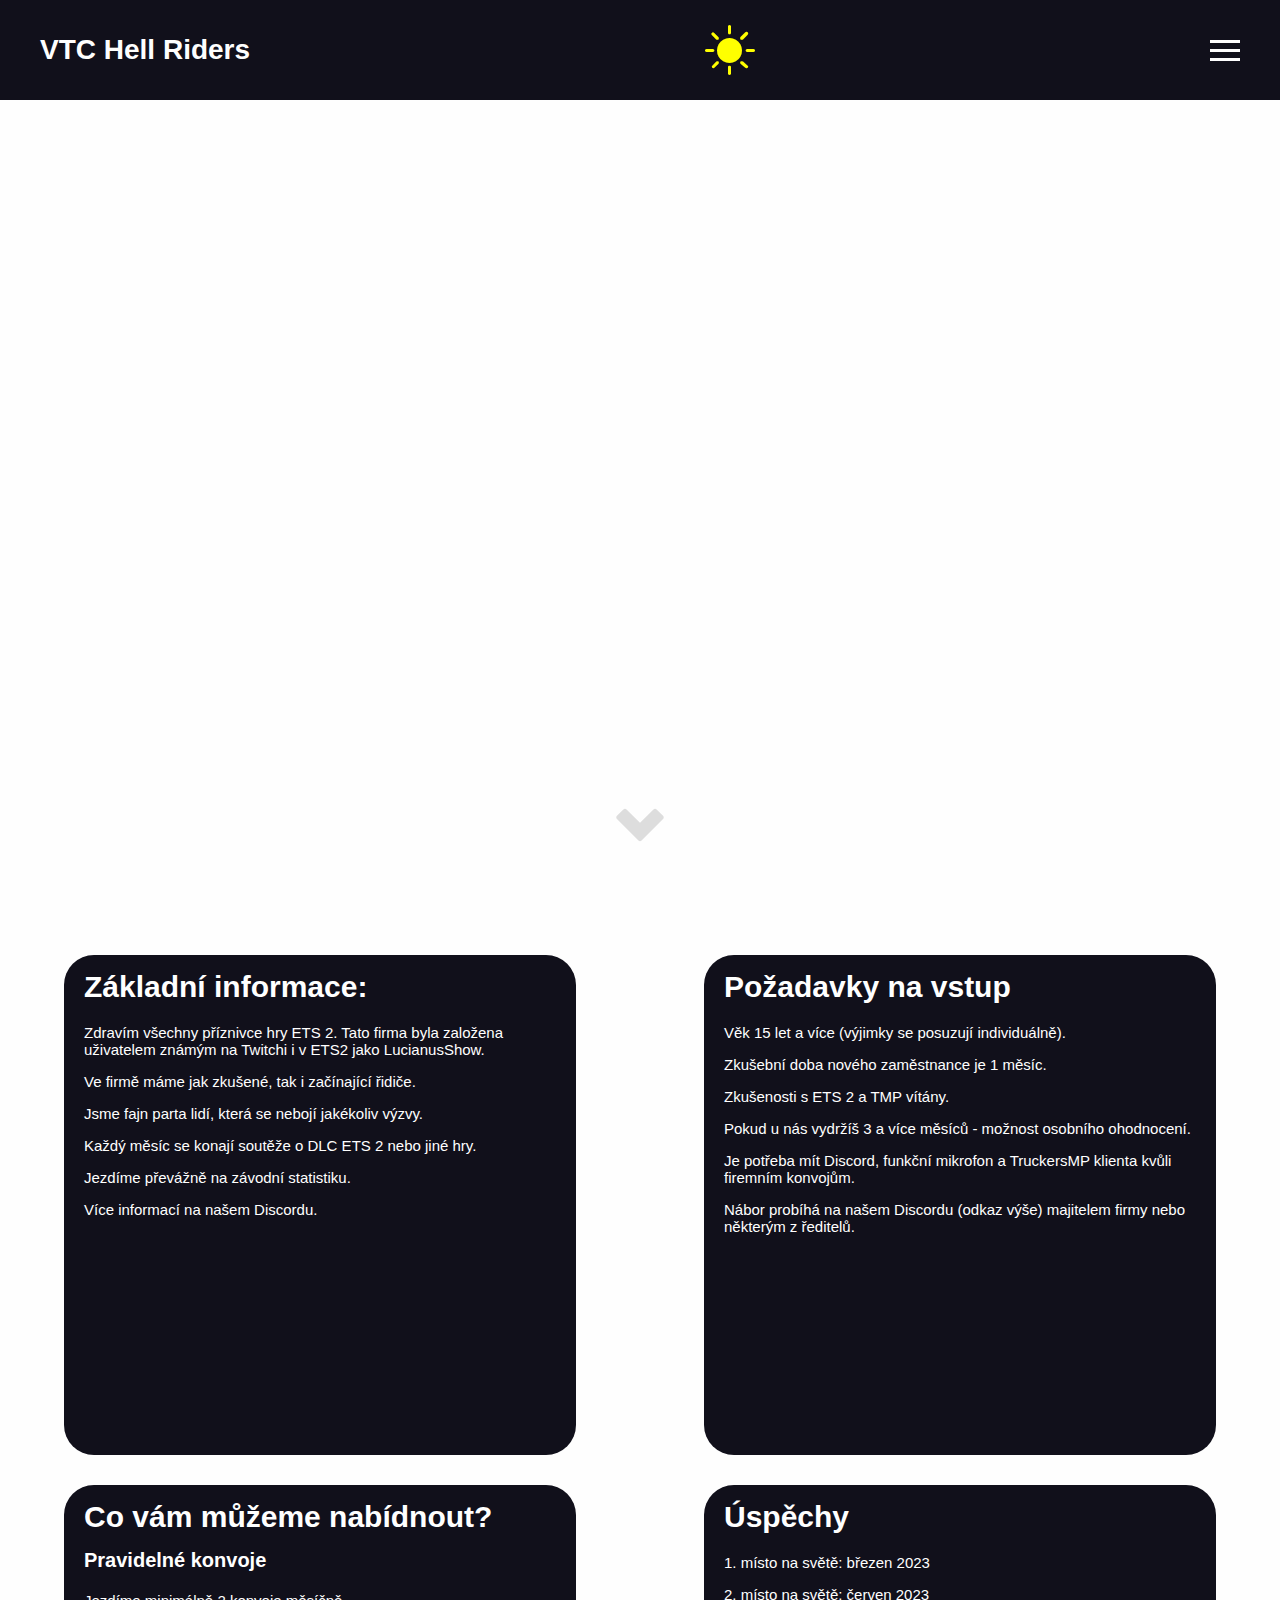
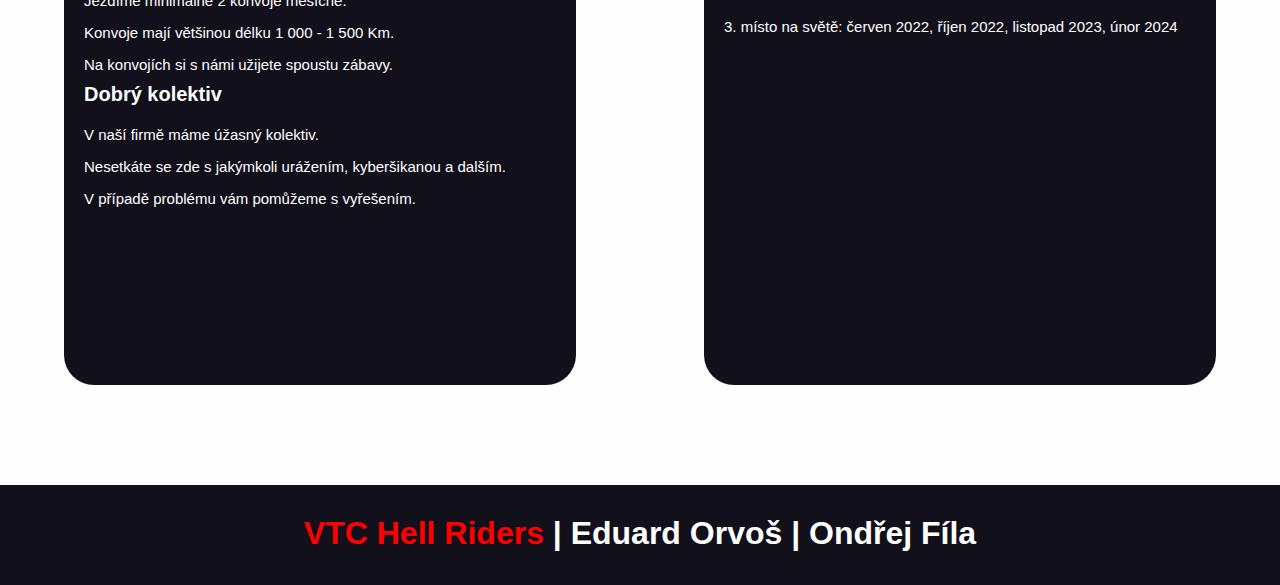
<file: index.html>
<!DOCTYPE html>
<html lang="cz">
<head>
    <meta charset="UTF-8">
    <meta http-equiv="X-UA-Compatible" content="IE=edge">
    <meta name="viewport" content="width=device-width, initial-scale=1.0">
    <link rel="stylesheet" href="./web/css/index.css">
    <link rel="stylesheet" href="./web/css/menu.css">
    <link rel="stylesheet" href="./web/css/animation.css">
    <link rel="stylesheet" href="https://cdn.jsdelivr.net/npm/bootstrap-icons@1.3.0/font/bootstrap-icons.css" />
    <link rel="shortcut icon" href="./web/logos/logovtc.gif" type="image/x-icon">
    <title>VTC Hell Riders</title>
</head>
<body>
    <header>
        <div class="logo"><a href="index.html">VTC Hell Riders</a></div>
        <i class="bi-brightness-high-fill" id="toggleDark"></i>
            <div class="hamburger">
                <div class="line"></div>
                <div class="line"></div>
                <div class="line"></div>
            </div>
            <nav class="nav-bar">
                <ul>
                    <li><a class="active" href="index.html">Úvod</a></li>
                    <li><a href="pravidla.html">Pravidla</a></li>
                    <li><a href="konvoje.html">Konvoje</a></li>
                    <li><a href="galerie.html">Galerie</a></li>
                    <div class="tym">
                        <li><a href="kontakty.html">Kontakty</a></li>
                        <li class="odkaz"><a href="https://discord.gg/nJ6tbtjbPx"><img src="./web/logos/discord.svg"></a></li>
                    </div>
                    <li><a href="https://www.instagram.com/vtc_hell_riders/"><img src="./web/logos/instagram.svg"></a></li>
                    <li><a href="https://trucksbook.eu/company/133784"><img class="tb" src="./web/logos/trucksbook.png"></img></a></li>
                    <li><a href="https://www.twitch.tv/lucianusshow"><img src="./web/logos/twitch.svg"></a></li>
                    <li><a href="https://www.youtube.com/@lucianusshow2942"><img src="./web/logos/youtube.svg"></a></li>
                    <li><a href="https://truckersmp.com/vtc/56889"><img class="tmp" src="./web/logos/tmp.png"></a></li>
                </ul>
            </nav>
    </header>


    <div class="arrow bounce"></div>
        <div class="konvoje" >
            <div class="animace" style="display: none;">
                    <img src="./web/animationFrames/animation1.png">
                    <img src="./web/animationFrames/animation2.jpg">
                    <img src="./web/animationFrames/animation3.jpg">
                    <img src="./web/animationFrames/animation4.png">
                    <img src="./web/animationFrames/animation5.jpg">
            </div>
        </div>

    <div id="flexWrap">
        <div id="firstWrap">
            <div id="informations">
                <h1 class="title">Základní informace: </h1>
                <p>Zdravím všechny příznivce hry ETS 2. Tato firma byla založena uživatelem známým na Twitchi i v ETS2 jako LucianusShow.</p>
                <p>Ve firmě máme jak zkušené, tak i začínající řidiče.</p>
                <p>Jsme fajn parta lidí, která se nebojí jakékoliv výzvy.</p>
                <p>Každý měsíc se konají soutěže o DLC ETS 2 nebo jiné hry.</p>
                <p>Jezdíme převážně na závodní statistiku.</p>
                <p>Více informací na našem Discordu.</p>
            </div>
        
            <div id="offers">
                <h1 class="title">Co vám můžeme nabídnout?</h1>
        
                <h2 class="secondTitle">Pravidelné konvoje</h2>
                <p>Jezdíme minimálně 2 konvoje měsíčně.</p>
                <p>Konvoje mají většinou délku 1 000 - 1 500 Km.</p>
                <p>Na konvojích si s námi užijete spoustu zábavy.</p>
        
                <h2 class="secondTitle">Dobrý kolektiv</h2>
                <p>V naší firmě máme úžasný kolektiv.</p>
                <p>Nesetkáte se zde s jakýmkoli urážením, kyberšikanou a dalším.</p>
                <p>V případě problému vám pomůžeme s vyřešením.</p>
            </div>
        </div>
    
        <div id="secondWrap">
            <div id="requirements">
                <h1 class="title">Požadavky na vstup</h1>
                <p>Věk 15 let a více (výjimky se posuzují individuálně).</p>
                <p>Zkušební doba nového zaměstnance je 1 měsíc.</p>
                <p>Zkušenosti s ETS 2 a TMP vítány.</p>
                <p>Pokud u nás vydržíš 3 a více měsíců - možnost osobního ohodnocení.</p>
                <p>Je potřeba mít Discord, funkční mikrofon a TruckersMP klienta kvůli firemním konvojům.</p>
                <p>Nábor probíhá na našem Discordu (odkaz výše) majitelem firmy nebo některým z ředitelů.</p>
            </div>
        
            <div id="achievements">
                <h1 class="title">Úspěchy</h1>
                <p>1. místo na světě: březen 2023</p>
                <p>2. místo na světě: červen 2023</p>
                <p>3. místo na světě: červen 2022, říjen 2022, listopad 2023, únor 2024</p>
            </div>
        </div>
    </div>

    <footer id="footer">
        <div>
            <h1 id="footerTitle"><a href="https://trucksbook.eu/company/133784"><span id="odkaz">VTC Hell Riders</span></a> | Eduard Orvoš | Ondřej Fíla</h1>
        </div>
    </footer>

    <script src="./web/js/main.js"></script>
    <script src="./web/js/index.js"></script>
</body>
</html>
</file>
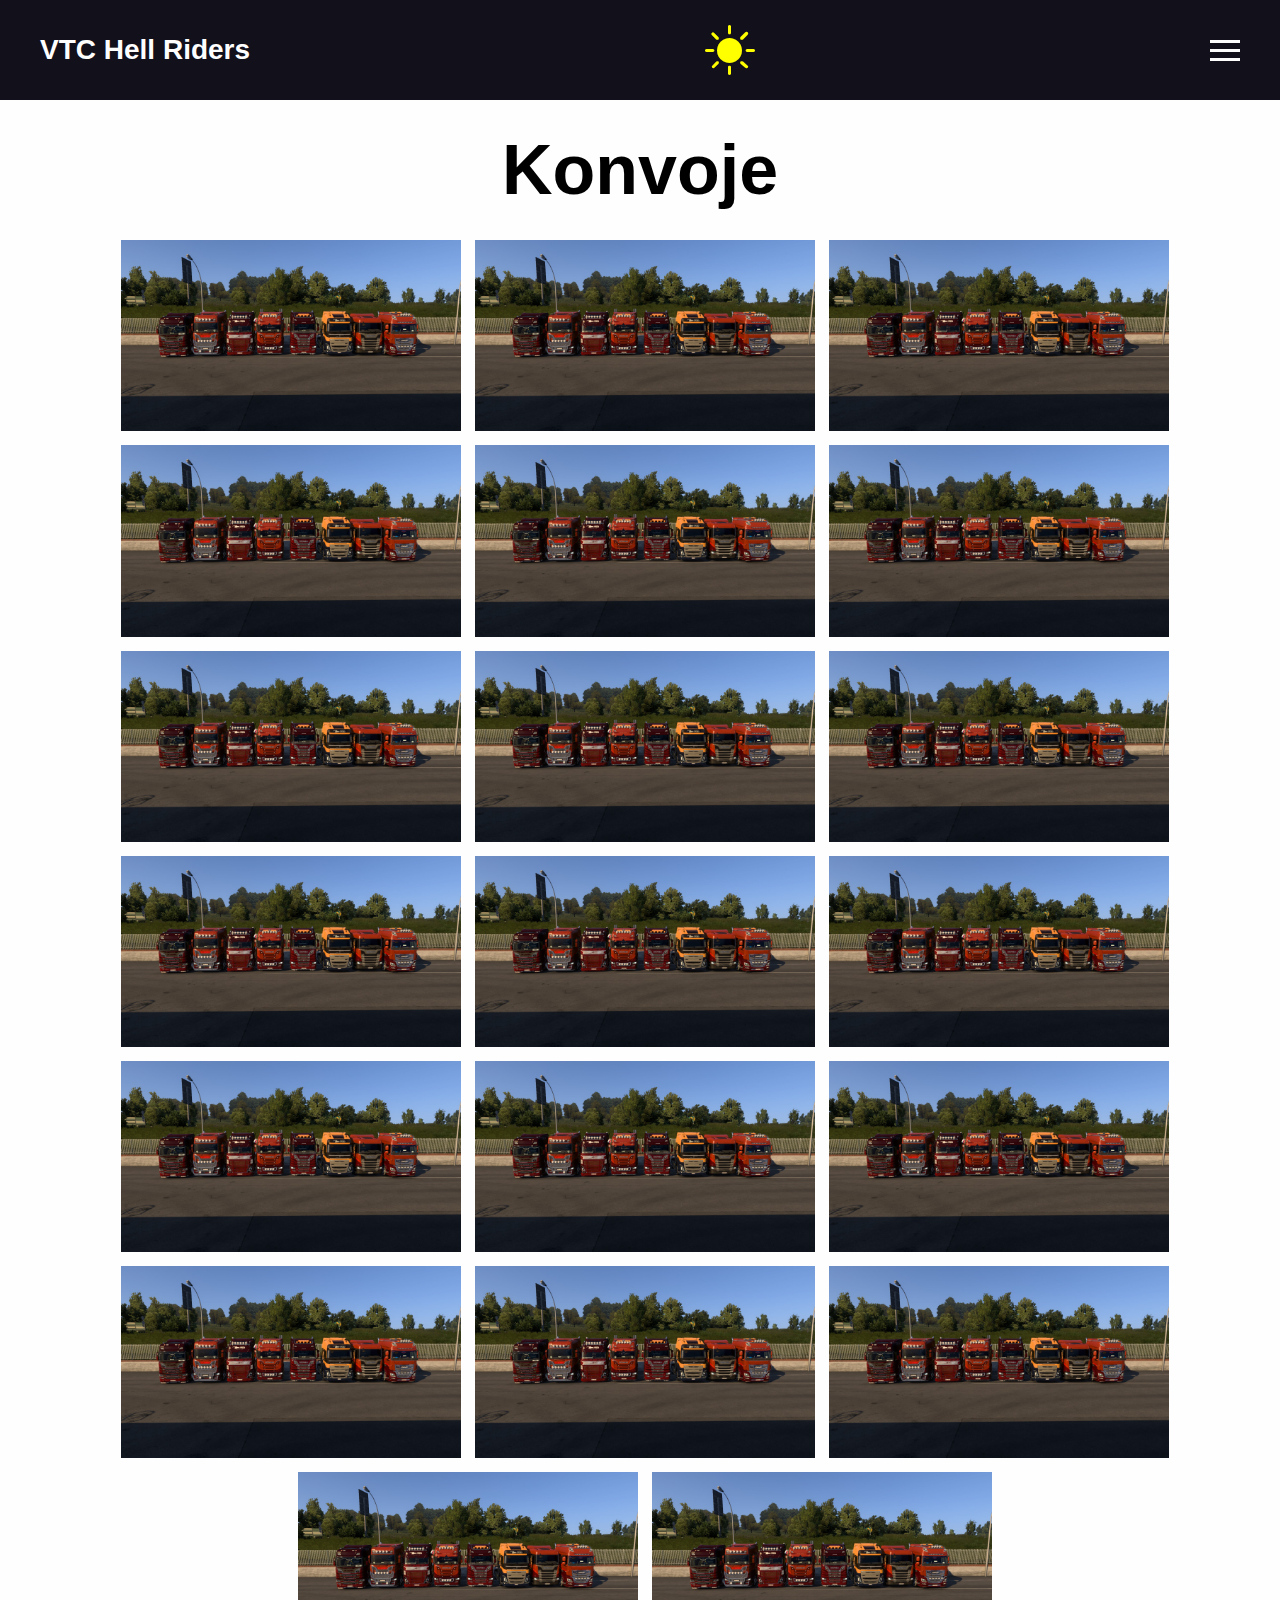
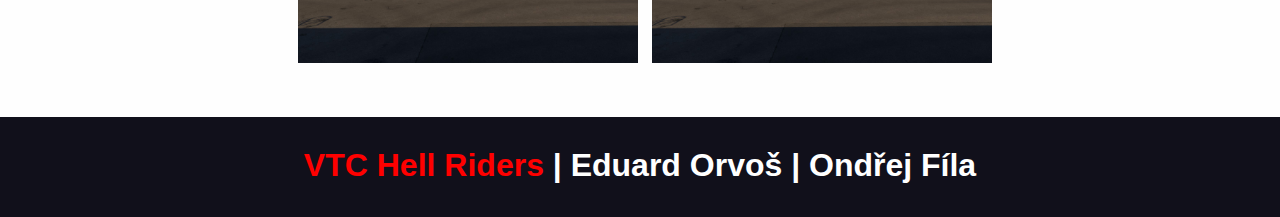
<file: galerie.html>
<!DOCTYPE html>
<html lang="cz">
<head>
    <meta charset="UTF-8">
    <meta http-equiv="X-UA-Compatible" content="IE=edge">
    <meta name="viewport" content="width=device-width, initial-scale=1.0">
    <link rel="stylesheet" href="./web/css/galerie.css">
    <link rel="stylesheet" href="./web/css/menu.css">
    <link rel="stylesheet" href="https://cdn.jsdelivr.net/npm/bootstrap-icons@1.3.0/font/bootstrap-icons.css" />
    <link rel="shortcut icon" href="./web/logos/logovtc.gif" type="image/x-icon">
    <title>Galerie</title>
    <!--End of head-->
</head>
<body>
    <!--Start of menu-->
    <header>
        <div class="logo"><a href="index.html">VTC Hell Riders</a></div>
        <i class="bi-brightness-high-fill" id="toggleDark"></i>
        <div class="hamburger">
            <div class="line"></div>
            <div class="line"></div>
            <div class="line"></div>
            </div>
            <nav class="nav-bar">
                <ul>
                    <li><a href="index.html">Úvod</a></li>
                    <li><a href="pravidla.html">Pravidla</a></li>
                    <li><a href="konvoje.html">Konvoje</a></li>
                    <li><a class="active" href="galerie.html">Galerie</a></li>
                    <div class="tym">
                        <li><a href="kontakty.html">Kontakty</a></li>
                        <li class="odkaz"><a href="https://discord.gg/nJ6tbtjbPx"><img src="./web/logos/discord.svg"></a></li>
                    </div>
                    <li><a href="https://www.instagram.com/vtc_hell_riders/"><img src="./web/logos/instagram.svg"></a></li>
                    <li><a href="https://trucksbook.eu/company/133784"><img class="tb" src="./web/logos/trucksbook.png"></img></a></li>
                    <li><a href="https://www.twitch.tv/lucianusshow"><img src="./web/logos/twitch.svg"></a></li>
                    <li><a href="https://www.youtube.com/@lucianusshow2942"><img src="./web/logos/youtube.svg"></a></li>
                    <li><a href="https://truckersmp.com/vtc/56889"><img class="tmp" src="./web/logos/tmp.png"></a></li>
                </ul>
            </nav>
    </header>
    <!--End of menu-->
     <!--Start of main part-->
        <div class="nadpis1">
            <h1 id="nadpis">Konvoje</h1>
        </div>
        <div class="obsah">
    <div class="konvoje">
        <img src="./web/img/konvoj_1.3.jpg">
        <img src="./web/img/konvoj_1.3.jpg">
        <img src="./web/img/konvoj_1.3.jpg">
        <img src="./web/img/konvoj_1.3.jpg">
        <img src="./web/img/konvoj_1.3.jpg">
        <img src="./web/img/konvoj_1.3.jpg">
        <img src="./web/img/konvoj_1.3.jpg">
        <img src="./web/img/konvoj_1.3.jpg">
        <img src="./web/img/konvoj_1.3.jpg">
        <img src="./web/img/konvoj_1.3.jpg">
        <img src="./web/img/konvoj_1.3.jpg">
        <img src="./web/img/konvoj_1.3.jpg">
        <img src="./web/img/konvoj_1.3.jpg">
        <img src="./web/img/konvoj_1.3.jpg">
        <img src="./web/img/konvoj_1.3.jpg">
        <img src="./web/img/konvoj_1.3.jpg">
        <img src="./web/img/konvoj_1.3.jpg">
        <img src="./web/img/konvoj_1.3.jpg">
        <img src="./web/img/konvoj_1.3.jpg">
        <img src="./web/img/konvoj_1.3.jpg">
    </div>
</div>

<footer id="footer">
    <div>
        <h1 id="footerTitle"><a href="https://trucksbook.eu/company/133784"><span id="odkaz">VTC Hell Riders</span></a> | Eduard Orvoš | Ondřej Fíla</h1>
    </div>
</footer>

    <script src="./web/js/main.js"></script>
    <script src="./web/js/galerie.js"></script>
<!--End of main part-->
</body>
</html>
</file>
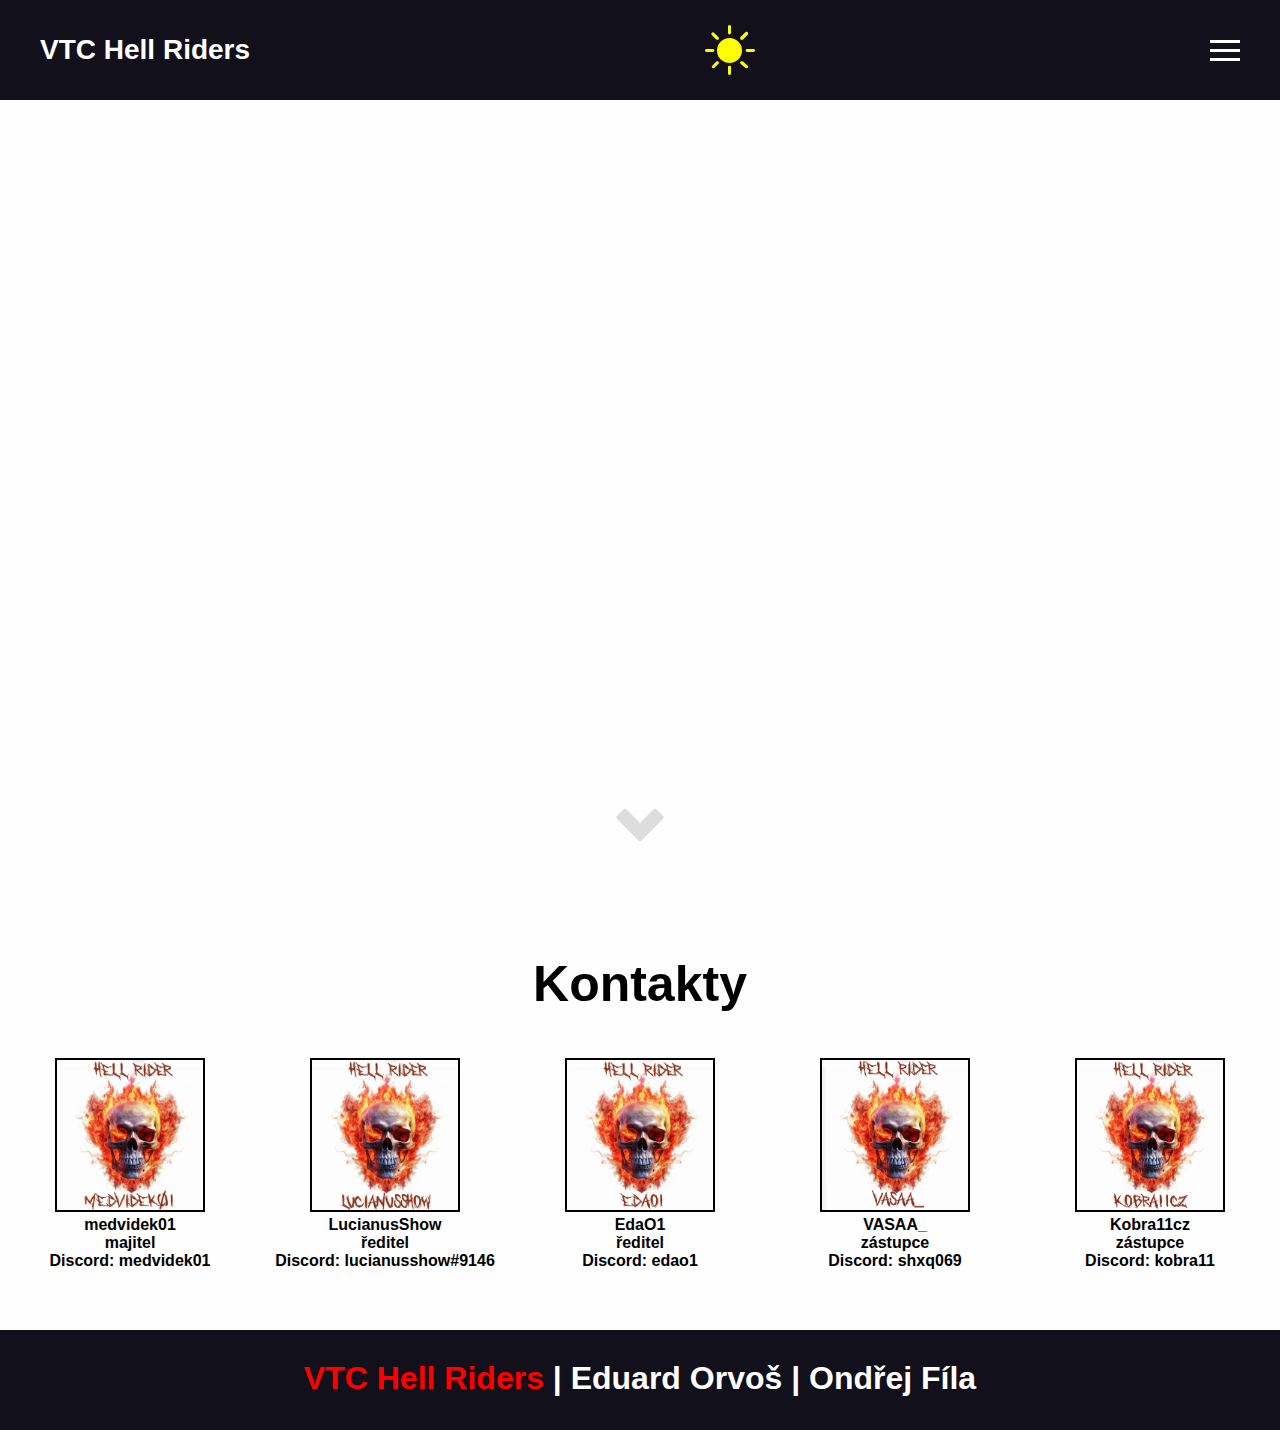
<file: kontakty.html>
<!DOCTYPE html>
<html lang="cz">
<head>
    <meta charset="UTF-8">
    <meta http-equiv="X-UA-Compatible" content="IE=edge">
    <meta name="viewport" content="width=device-width, initial-scale=1.0">
    <link rel="stylesheet" href="./web/css/kontakty.css">
    <link rel="stylesheet" href="./web/css/menu.css">
    <link rel="stylesheet" href="./web/css/animation.css">
    <link rel="stylesheet" href="https://cdn.jsdelivr.net/npm/bootstrap-icons@1.3.0/font/bootstrap-icons.css" />
    <link rel="shortcut icon" href="./web/logos/logovtc.gif" type="image/x-icon">
    <title>Kontakty</title>
    <!--End of head-->
</head>
<body>
    <!--Start of menu-->
    <header>
        <div class="logo"><a href="index.html">VTC Hell Riders</a></div>
        <i class="bi-brightness-high-fill" id="toggleDark"></i>
        <div class="hamburger">
            <div class="line"></div>
            <div class="line"></div>
            <div class="line"></div>
            </div>
            <nav class="nav-bar">
                <ul>
                    <li><a href="index.html">Úvod</a></li>
                    <li><a href="pravidla.html">Pravidla</a></li>
                    <li><a href="konvoje.html">Konvoje</a></li>
                    <li><a href="galerie.html">Galerie</a></li>
                    <div class="tym">
                        <li><a class="active" href="kontakty.html">Kontakty</a></li>
                        <li class="odkaz"><a href="https://discord.gg/nJ6tbtjbPx"><img src="./web/logos/discord.svg"></a></li>
                    </div>
                    <li><a href="https://www.instagram.com/vtc_hell_riders/"><img src="./web/logos/instagram.svg"></a></li>
                    <li><a href="https://trucksbook.eu/company/133784"><img class="tb" src="./web/logos/trucksbook.png"></img></a></li>
                    <li><a href="https://www.twitch.tv/lucianusshow"><img src="./web/logos/twitch.svg"></a></li>
                    <li><a href="https://www.youtube.com/@lucianusshow2942"><img src="./web/logos/youtube.svg"></a></li>
                    <li><a href="https://truckersmp.com/vtc/56889"><img class="tmp" src="./web/logos/tmp.png"></a></li>
                </ul>
            </nav>
        </div>
    </header>
     <div class="arrow bounce"></div>
     <div class="konvoje">
         <div class="animace" style="display: none;">
            <img src="./web/animationFrames/animation1.png">
            <img src="./web/animationFrames/animation2.jpg">
            <img src="./web/animationFrames/animation3.jpg">
            <img src="./web/animationFrames/animation4.png">
            <img src="./web/animationFrames/animation5.jpg">
        </div>
      </div>
        <h1 class="nadpis" id="nadpis">Kontakty</h1>
        <div class="kontakty">
            <div class="medvidek" id="first">
                <img class="foto" src="./web/profiles/medvidek01.png" alt="reditel">
                <p>medvidek01</p>
                <p>majitel</p>
                <p>Discord: medvidek01</p>
            </div>

            <div class="lucian" id="second">
                <img class="foto" src="./web/profiles/lucian.png" alt="reditel">
                <p>LucianusShow</p>
                <p>ředitel</p>
                <p>Discord: lucianusshow#9146</p>
            </div>

            <div class="eda" id="third">
                <img  class="foto" src="./web/profiles/EdaO1.PNG" alt="">
                <p>EdaO1</p>
                <p>ředitel</p>
                <p>Discord: edao1</p>
            </div>
            <div class="vasa" id="fourth">
                <img class="foto" src="./web/profiles/VASAA_.png" alt="zástupce">
                <p>VASAA_</p>
                <p>zástupce</p>
                <p>Discord: shxq069</p>
            </div>
            <div class="alan" id="fifth">
                <img class="foto" src="web/profiles/Kobra11cz.jpg" alt="zástupce">
                <p>Kobra11cz</p>
                <p>zástupce</p>
                <p>Discord: kobra11</p>
            </div>
        </div>

        <footer id="footer">
            <div>
                <h1 id="footerTitle"><a href="https://trucksbook.eu/company/133784"><span id="odkaz">VTC Hell Riders</span></a> | Eduard Orvoš | Ondřej Fíla</h1>
            </div>
        </footer>

        <script src="./web/js/main.js"></script>
        <script src="./web/js/kontakty.js"></script>
    <!--End of main part-->
</body>
</html>
</file>
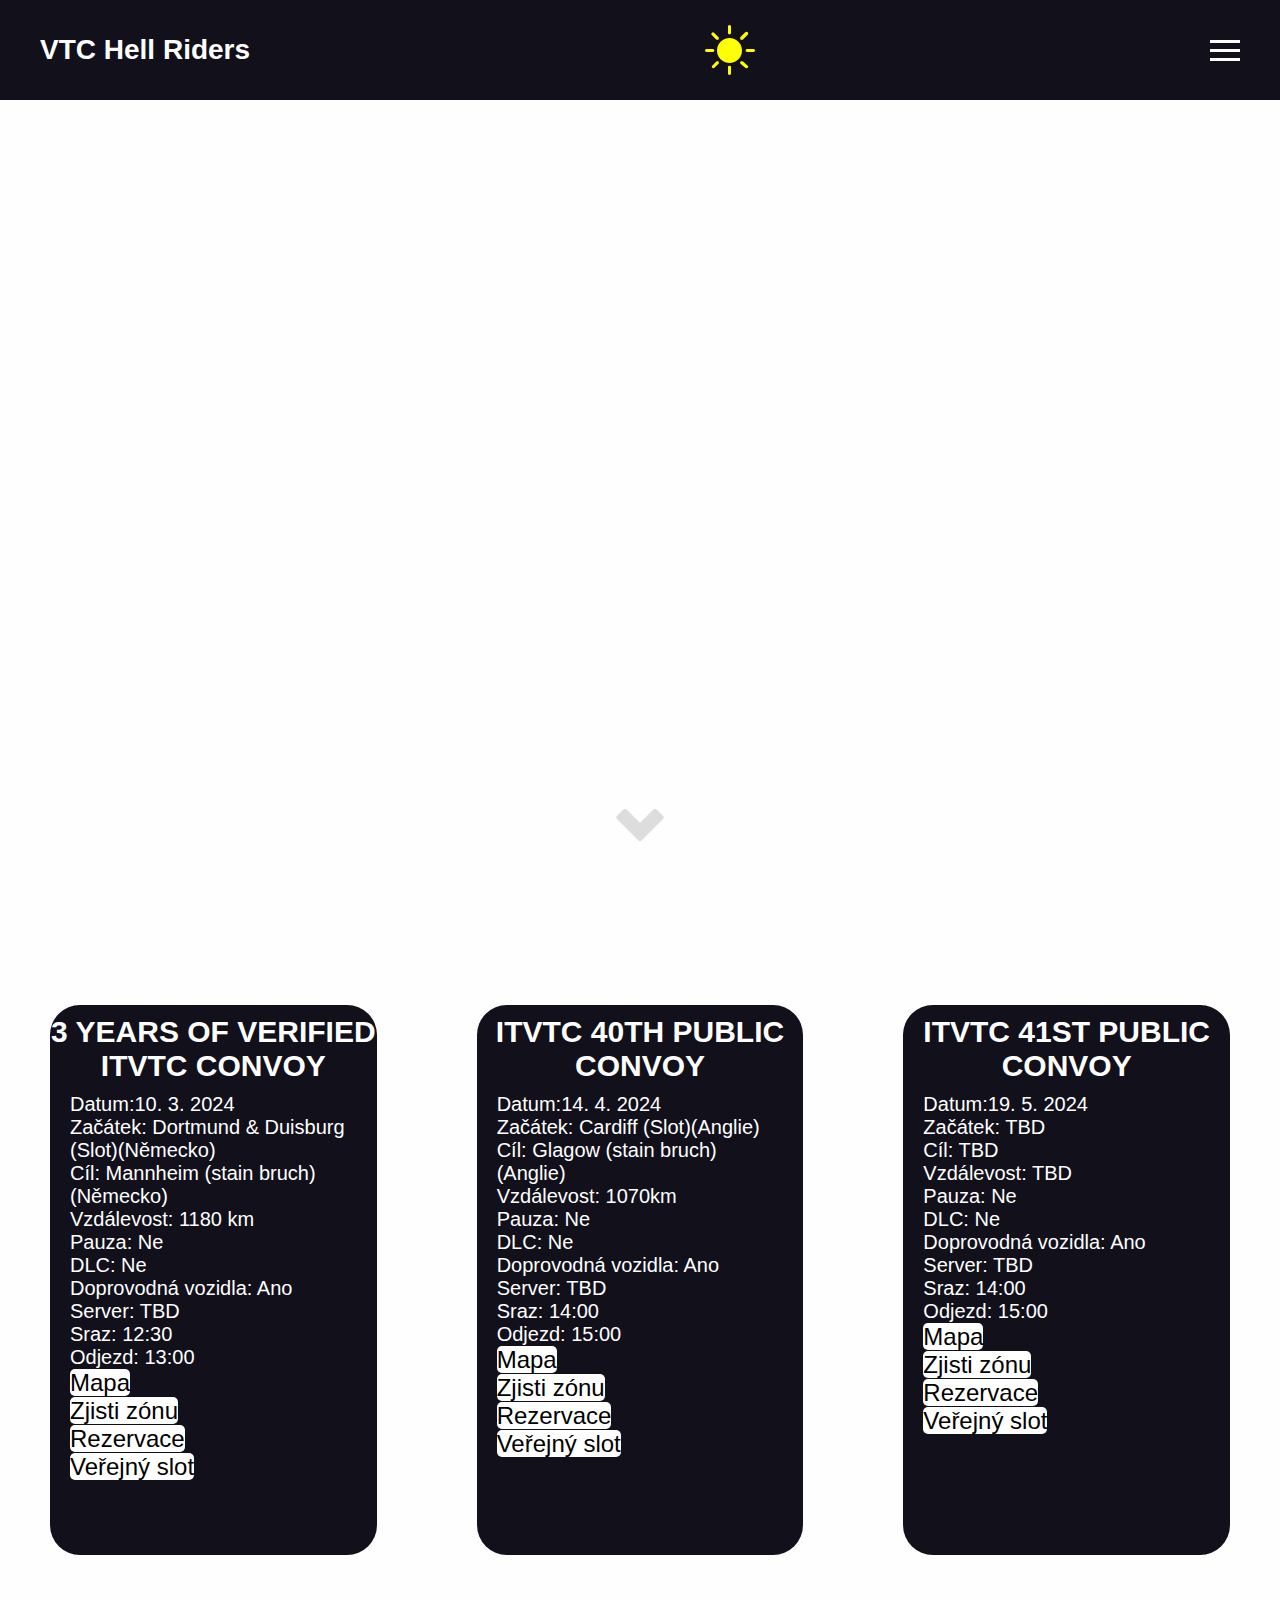
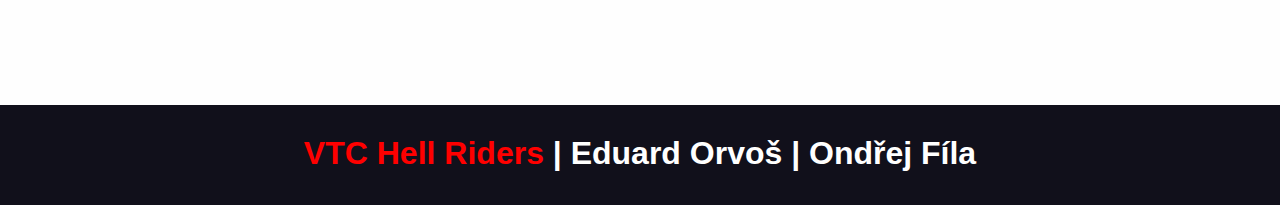
<file: konvoje.html>
<!DOCTYPE html>
<html lang="cz">
<head>
    <meta charset="UTF-8">
    <meta name="viewport" content="width=device-width, initial-scale=1.0">
    <link rel="stylesheet" href="./web/css/konvoje.css">
    <link rel="stylesheet" href="./web/css/menu.css">
    <link rel="stylesheet" href="./web/css/animation.css">
    <link rel="stylesheet" href="https://cdn.jsdelivr.net/npm/bootstrap-icons@1.3.0/font/bootstrap-icons.css" />
    <link rel="shortcut icon" href="./web/logos/logovtc.gif" type="image/x-icon">
    <title>Konvoje</title>
</head>
<body>
    <header>
        <div class="logo"><a href="index.html">VTC Hell Riders</a></div>
        <i class="bi-brightness-high-fill" id="toggleDark"></i>
        <div class="hamburger">
            <div class="line"></div>
            <div class="line"></div>
            <div class="line"></div>
            </div>
            <nav class="nav-bar">
                <ul>
                    <li><a href="index.html">Úvod</a></li>
                    <li><a href="pravidla.html">Pravidla</a></li>
                    <li><a class="active" href="konvoje.html">Konvoje</a></li>
                    <li><a href="galerie.html">Galerie</a></li>
                    <div class="tym">
                        <li><a href="kontakty.html">Kontakty</a></li>
            <li class="odkaz"><a href="https://discord.gg/nJ6tbtjbPx"><img src="./web/logos/discord.svg"></a></li>
                        </div>
        <li><a href="https://www.instagram.com/vtc_hell_riders/"><img src="./web/logos/instagram.svg"></a></li>
        <li><a href="https://trucksbook.eu/company/133784"><img class="tb" src="./web/logos/trucksbook.png"></img></a></li>
        <li><a href="https://www.twitch.tv/lucianusshow"><img src="./web/logos/twitch.svg"></a></li>
        <li><a href="https://www.youtube.com/@lucianusshow2942"><img src="./web/logos/youtube.svg"></a></li>
        <li><a href="https://truckersmp.com/vtc/56889"><img class="tmp" src="./web/logos/tmp.png"></a></li>
            </ul>
            </nav>
        </div>
    </header>
     <div class="arrow bounce"></div>
     <div class="konvoje" >
         <div class="animace" style="display: none;">
            <img src="./web/animationFrames/animation1.png">
            <img src="./web/animationFrames/animation2.jpg">
            <img src="./web/animationFrames/animation3.jpg">
            <img src="./web/animationFrames/animation4.png">
            <img src="./web/animationFrames/animation5.jpg">
         </div>
     </div>
    <div id="main">
        <div id="info1">
            <h1>3 YEARS OF VERIFIED ITVTC CONVOY</h1>
            <p>Datum:10. 3. 2024</p>
            <p>Začátek: Dortmund & Duisburg (Slot)(Německo)</p>
            <p>Cíl: Mannheim (stain bruch)(Německo)</p>
            <p>Vzdálevost: 1180 km</p>
            <p>Pauza: Ne</p>
            <p>DLC: Ne</p>
            <p>Doprovodná vozidla: Ano</p>
            <p>Server: TBD</p>
            <p>Sraz: 12:30</p>
            <p>Odjezd: 13:00</p>
            <p><a class="info" href="https://truckersmp.com/events/19428">Mapa</a></p>
            <p><a class="zona" href="https://notime.zone/NmWJtQqKG9WZe">Zjisti zónu</a></p>
            <p><a class="rezervace" href="https://hub.indiantruckers.company/slots/5">Rezervace</a></p>
            <p><a class="rezervace" href="https://i.imgur.com/EmrrtC7.jpg">Veřejný slot</a></p>
        </div>
        <div id="info2">
            <h1>ITVTC 40TH PUBLIC CONVOY</h1>
            <p>Datum:14. 4. 2024</p>
            <p>Začátek: Cardiff (Slot)(Anglie)</p>
            <p>Cíl: Glagow (stain bruch)(Anglie)</p>
            <p>Vzdálevost: 1070km</p>
            <p>Pauza: Ne</p>
            <p>DLC: Ne</p>
            <p>Doprovodná vozidla: Ano</p>
            <p>Server: TBD</p>
            <p>Sraz: 14:00</p>
            <p>Odjezd: 15:00</p>
            <p><a class="info" href="https://truckersmp.com/events/19429">Mapa</a></p>
            <p><a class="zona" href="https://notime.zone/NkUljFgxtYfqb">Zjisti zónu</a></p>
            <p><a class="rezervace" href="https://truckersmp.com/events/TBD">Rezervace</a></p>
            <p><a class="rezervace" href="https://truckersmp.com/events/TBD">Veřejný slot</a></p>
        </div>
        <div id="info3">
            <h1>ITVTC 41ST PUBLIC CONVOY</h1>
            <p>Datum:19. 5. 2024</p>
            <p>Začátek: TBD</p>
            <p>Cíl: TBD</p>
            <p>Vzdálevost: TBD</p>
            <p>Pauza: Ne</p>
            <p>DLC: Ne</p>
            <p>Doprovodná vozidla: Ano</p>
            <p>Server: TBD</p>
            <p>Sraz: 14:00</p>
            <p>Odjezd: 15:00</p>
            <p><a class="info" href="https://truckersmp.com/events/19432">Mapa</a></p>
            <p><a class="zona" href="https://notime.zone/NkV-vrMIVHO3O">Zjisti zónu</a></p>
            <p><a class="rezervace" href="https://truckersmp.com/events/TBD">Rezervace</a></p>
            <p><a class="rezervace" href="https://truckersmp.com/events/TBD">Veřejný slot</a></p>
        </div>
    </div>
         
    <footer id="footer">
        <div>
            <h1 id="footerTitle"><a id="odkaz" href="https://trucksbook.eu/company/133784">VTC Hell Riders</a> | Eduard Orvoš | Ondřej Fíla</h1>
        </div>
    </footer>

    <script src="./web/js/main.js"></script>
    <script src="./web/js/konvoje.js"></script>
</body>
</html>
</file>
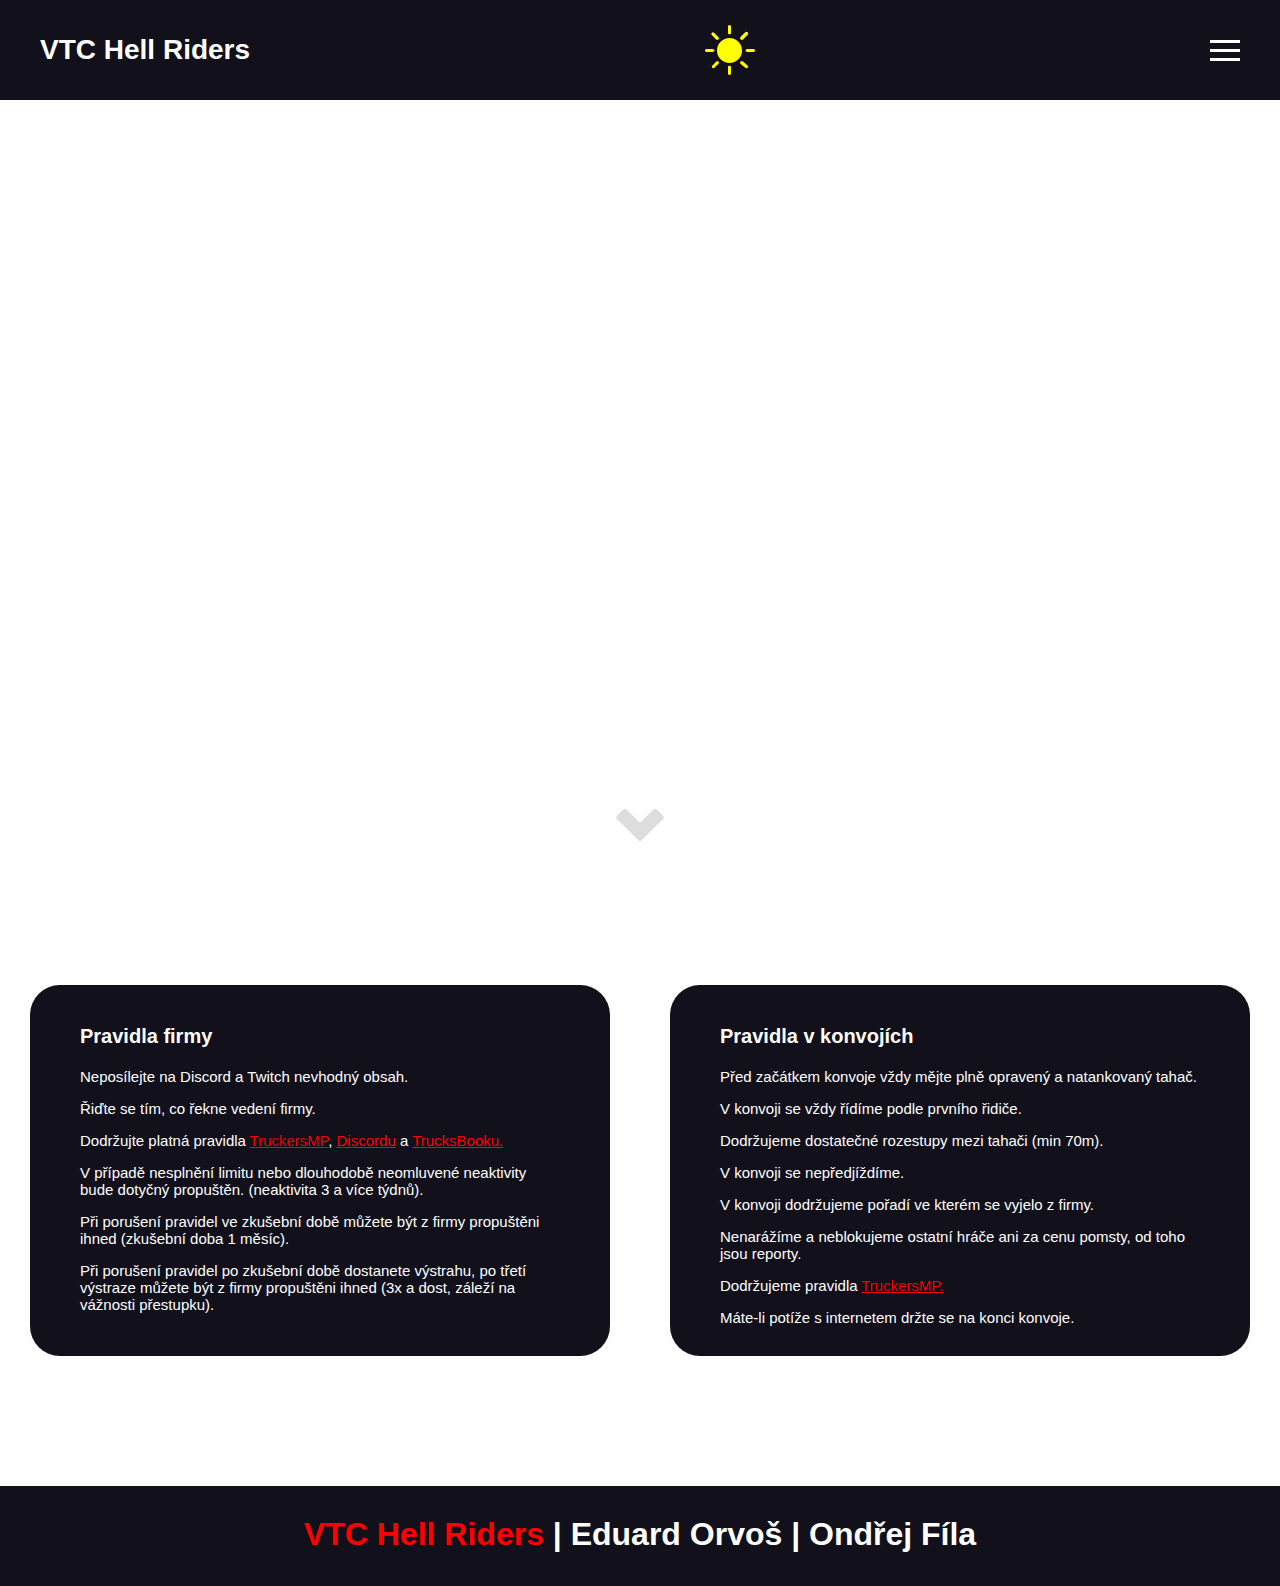
<file: pravidla.html>
<!DOCTYPE html>
<html lang="cz">
<head>
    <meta charset="UTF-8">
    <meta http-equiv="X-UA-Compatible" content="IE=edge">
    <meta name="viewport" content="width=device-width, initial-scale=1.0">
    <link rel="stylesheet" href="./web/css/pravidla.css">
    <link rel="stylesheet" href="./web/css/menu.css">
    <link rel="stylesheet" href="./web/css/animation.css">
    <link rel="stylesheet" href="https://cdn.jsdelivr.net/npm/bootstrap-icons@1.3.0/font/bootstrap-icons.css" />
    <link rel="shortcut icon" href="./web/logos/logovtc.gif" type="image/x-icon">
    <title>Pravidla</title>
    <!--End of head-->
</head>
<body>
    <!--Start of menu-->
    <header>
        <div class="logo"><a href="index.html">VTC Hell Riders</a></div>
        <i class="bi-brightness-high-fill" id="toggleDark"></i>
        <div class="hamburger">
            <div class="line"></div>
            <div class="line"></div>
            <div class="line"></div>
        </div>
            <nav class="nav-bar">
                <ul>
                    <li><a href="index.html">Úvod</a></li>
                    <li><a class="active" href="pravidla.html">Pravidla</a></li>
                    <li><a href="konvoje.html">Konvoje</a></li>
                    <li><a href="galerie.html">Galerie</a></li>
                    <div class="tym">
                        <li><a href="kontakty.html">Kontakty</a></li>
                        <li class="odkaz"><a href="https://discord.gg/nJ6tbtjbPx"><img src="./web/logos/discord.svg"></a></li>
                    </div>
                    <li><a href="https://www.instagram.com/vtc_hell_riders/"><img src="./web/logos/instagram.svg"></a></li>
                    <li><a href="https://trucksbook.eu/company/133784"><img class="tb" src="./web/logos/trucksbook.png"></img></a></li>
                    <li><a href="https://www.twitch.tv/lucianusshow"><img src="./web/logos/twitch.svg"></a></li>
                    <li><a href="https://www.youtube.com/@lucianusshow2942"><img src="./web/logos/youtube.svg"></a></li>
                    <li><a href="https://truckersmp.com/vtc/56889"><img class="tmp" src="./web/logos/tmp.png"></a></li>
                </ul>
            </nav>
    </header>
    <!--End of menu-->
     <!--Start of main part-->
     <div class="arrow bounce"></div>
     <div class="konvoje">
         <div class="animace" style="display: none;">
            <img src="./web/animationFrames/animation1.png">
            <img src="./web/animationFrames/animation2.jpg">
            <img src="./web/animationFrames/animation3.jpg">
            <img src="./web/animationFrames/animation4.png">
            <img src="./web/animationFrames/animation5.jpg">
         </div>
     </div>
     <div id="wrap">
        <div id="rules">
            <h2 class="secondTitle">Pravidla firmy</h1>
            <p>Neposílejte na Discord a Twitch nevhodný obsah.</p>
            <p>Řiďte se tím, co řekne vedení firmy.</p>
            <p>Dodržujte platná pravidla <a class="tmp" href="https://truckersmp.com/rules">TruckersMP</a>, <a class="discord" href="https://discord.com/guidelines">Discordu</a> a <a class="trucksbook" href="https://trucksbook.eu/rules/cs">TrucksBooku.</a></p>
            <p>V případě nesplnění limitu nebo dlouhodobě neomluvené neaktivity bude dotyčný propuštěn. (neaktivita 3 a více týdnů).</p>
            <p>Při porušení pravidel ve zkušební době můžete být z firmy propuštěni ihned (zkušební doba 1 měsíc).</p>
            <p>Při porušení pravidel po zkušební době dostanete výstrahu, po třetí výstraze můžete být z firmy propuštěni ihned (3x a dost, záleží na vážnosti přestupku).</p>
        </div>
        <div id="rules2">
            <h2 class="secondTitle">Pravidla v konvojích</h2>
            <p>Před začátkem konvoje vždy mějte plně opravený a natankovaný tahač.</p>
            <p>V konvoji se vždy řídíme podle prvního řidiče.</p>
            <p>Dodržujeme dostatečné rozestupy mezi tahači (min 70m).</p>
            <p>V konvoji se nepředjíždíme.</p>
            <p>V konvoji dodržujeme pořadí ve kterém se vyjelo z firmy.</p>
            <p>Nenarážíme a neblokujeme ostatní hráče ani za cenu pomsty, od toho jsou reporty.</p>
            <p>Dodržujeme pravidla <a class="tmp" href="https://truckersmp.com/rules">TruckersMP.</a></p>
            <p>Máte-li potíže s internetem držte se na konci konvoje.</p>
        </div>
    
     </div>
     <footer id="footer">
        <div>
            <h1 id="footerTitle"><a href="https://trucksbook.eu/company/133784"><span id="odkaz">VTC Hell Riders</span></a> | Eduard Orvoš | Ondřej Fíla</h1>
        </div>
    </footer>

    <script src="./web/js/main.js"></script>
    <script src="./web/js/pravidla.js"></script>
<!--End of main part-->
</body>
</html>
</file>
<file: web/css/index.css>
* {
    font-family: sans-serif;
    padding: 0;
    margin: 0;
    box-sizing: border-box;
    user-select: none;
  }
  
  body {
    width: 100%;
    height: 100%;
  }
  
  .title {
    font-size: 30px;
    font-weight: bold;
  }
  .secondTitle {
    font-size: 20px;
    font-weight: bold;
  }
  
  #flexWrap {
    margin-top: 95vh;
    height: 100%;
    display: flex;
  }
  
  #firstWrap,
  #secondWrap {
    flex-basis: 50%;
    margin-left: 5%;
    margin-right: 5%;
  }
  
  #firstWrap p,
  #secondWrap p {
    font-size: 15px;
    padding-top: 15px;
    padding-left: 20px;
    padding-right: 20px;
  }
  
  #firstWrap .title,
  #secondWrap .title {
    padding-top: 15px;
    padding-left: 20px;
    padding-bottom: 5px;
  }
  
  #firstWrap .secondTitle,
  #secondWrap .secondTitle {
    padding-top: 10px;
    padding-left: 20px;
    padding-bottom: 5px;
  }
  
  #informations,
  #offers,
  #requirements,
  #achievements {
    height: 500px;
    font-size: 15px;
    background-color: #11101b;
    color: white;
    border-radius: 30px;
  }
  
  #informations,
  #requirements {
    margin-bottom: 30px;
  }
  footer {
    margin-top: 100px;
    background-color: #11101b;
    color: white;
    padding-top: 30px;
    width: 100%;
    height: 100px;
    text-align: center;
    justify-content: center;
    place-items: center;
  }

  #footer a{
    color: red;
  }
  
  ::-webkit-scrollbar {
    width: 20px;
  }
  
  ::-webkit-scrollbar-track {
    box-shadow: inset 100px 100px 100px white;
    border-radius: 10px;
  }
  
  ::-webkit-scrollbar-thumb {
    background: #11101b;
  }
  
  @media screen and (max-width: 576px) {
    #flexWrap {
        display: block;
        margin-top: 250px;
        max-width: 100%;
        width: 100%;
      }
  
    #informations,
    #offers,
    #achievements,
    #requirements {
      border-radius: 0px;
      height: auto;
      padding-bottom: 10px;
    }

    #firstWrap p,
    #secondWrap p {
      font-size: 16px;
      padding-left: 20px;
      padding-right: 20px;
    }
  

    ::-webkit-scrollbar {
      width: 0px;
    }
    #footerTitle {
      font-size: 20px;
      text-align: center;
    }
  }

  @media screen and (min-width: 576px) {
    @media screen and (max-width: 1200px) {
        #flexWrap {
            margin-top: 250px;
            display: block;
          }
        
          #informations,
          #offers,
          #achievements {
            margin-bottom: 50px;
          }
        
          #informations,
          #offers,
          #achievements,
          #requirements {
            height: auto;
            border-radius: 0px;
            padding-bottom: 10px;
          }

          #firstWrap p,
          #secondWrap p {
            font-size: 16px;
            padding-top: 15px;
            padding-left: 20px;
            padding-right: 20px;
          }

          ::-webkit-scrollbar {
            width: 0px;
          }
          #footerTitle {
            font-size: 22px;
            text-align: center;
          }
    }
    
}
</file>
<file: web/css/menu.css>
*{
    margin: 0;
    padding: 0;
    list-style: none;
    text-decoration: none;
    font-family: Arial, Helvetica, sans-serif;
    box-sizing: border-box;
    z-index: 999999;
}

i{
    display: grid;
    font-size: 50px;
    cursor: pointer;
    color: yellow;
}

body{
background: #fefefe;
}

.tb{
    filter: invert(0);
}

.tmp{
    filter: invert(0);
}
header{
    width: 100%;
    height: 100px;
    background: #11101b;
    display: flex;
    align-items: center;
    justify-content: space-between;
    padding: 0 100px;
    top: 0;
}

 .tym {
    display: inline-flex;
    padding: 0;
    

}
.odkaz{
    border: white 1px solid;
    border-right: 0;
    border-top: 0;
    border-bottom: 0;
}
header .tym:hover li{
    border-width: 0;
    transition: 0s;
}

header img{
    height: 25px;
    filter: invert(1);
}

.logo{
font-size: 28px;
font-weight: bold;
color: #fefefe;
}

.logo a{
    color: #fefefe;
}

.hamburger{
    display: none;
}

.nav-bar ul{
    display: flex;
}

.nav-bar ul li a {
    display: block;
    color: #fefefe;
    font-size: 20px;
    padding: 10px 25px;
    border-radius: 0px;
    transition: 0.2s;
    margin: 0 5px;
}

.nav-bar ul li a:hover{
    border-radius: 50px;
    background-color: rgb(26, 88, 204);
}

.nav-bar ul li a.active{
    color: #11101b;
    background: #fefefe;
    border-radius: 50px;
}
@media screen and (max-width: 1800px){
    header{
        padding: 0 40px;
    }
}

@media screen and (max-width:1100px) {
    header{
        padding: 0 30px;
    } 
}

@media screen and (max-width:1520px) {
    .tym{
        display: grid;
    }
    .odkaz{
        border: solid white;
        border-left: 0;
        border-top: white 1px solid;
        border-bottom: 0;
        border-right: 0;
    }

    .hamburger{
        display: block;
        cursor: pointer;
    }

    .hamburger .line{
        width: 30px;
        height: 3px;
        background: #fefefe;
        margin: 6px 0;
    }

    .nav-bar{
        height: 0px;
        position: absolute;
        top: 100px;
        left: 0;
        right: 0;
        width: 100%;
        background: #11101b;
        transition: 0.5s;
        overflow: hidden;
        z-index: 9999999999;
    }

  .nav-bar.active{
    height: 750px;
  }

    .nav-bar ul{
        display: block;
        width: fit-content;
        margin: 80px auto 0 auto;
        text-align: center;
        transition: 0.5s;
        opacity: 0;
    }

    .nav-bar.active ul{
        opacity: 1;
    }
    
    .nav-bar ul li a{
        margin-bottom: 12px;
    }

}
@media screen and (max-width:600px) {
    i{
        font-size: 30px;
    }
    .logo{
        font-size: 20px;
    }
}
</file>
<file: web/css/animation.css>
.konvoje{
  height: 100%;
  width: 100%;
  position: absolute;
  top: 0;
  z-index: -999999;
  background-size: auto;
  background-position: center;
  background-repeat: no-repeat;
  animation: animate 20s infinite ease-in-out alternate;
}

@keyframes animate{
    0% {background-image: url(../animationFrames/animation1.png);}
    25% {background-image: url(../animationFrames/animation2.jpg);}
    50% {background-image: url(../animationFrames/animation3.jpg);}
    75% {background-image: url(../animationFrames/animation4.png);}
    100% {background-image: url(../animationFrames/animation5.jpg);}
}

.arrow{
  position: absolute;
  bottom: 5%;
  left: 50%;
  margin-left:-20px;
  width: 40px;
  height: 40px;
    background-image: url([data-uri]);
  background-size: contain;
  filter: invert(1);
  zoom: 150%;
}

.bounce {
  animation: bounce 2s infinite;
}

@keyframes bounce {
  0%, 20%, 50%, 80%, 100% {
    transform: translateY(0);
  }
  40% {
    transform: translateY(-30px);
  }
  60% {
    transform: translateY(-15px);
  }
}

@media screen and (max-width:1200px) {
    .konvoje{
        height: 300px;
      }

      .arrow{
        display: none;
      }
}
</file>
<file: web/css/galerie.css>
* {
    margin: 0;
    padding: 0;
    user-select: none;
  }
  
  .nadpis1 {
    display: flex;
    align-items: center;
    justify-content: center;
    position: relative;
    top: 30px;
    font-size: 35px;
  }
  
  .konvoje img {
    width: 350px;
    padding-left: 10px;
    padding-bottom: 10px;
  }
  
  .konvoje {
    position: relative;
    top: 60px;
  }
  
  .obsah {
    text-align: center;
  }
  
  footer {
    margin-top: 100px;
    background-color: #11101b;
    color: white;
    padding-top: 30px;
    width: 100%;
    height: 100px;
    text-align: center;
    justify-content: center;
    place-items: center;
  }
  
  #footer a {
    color: red;
  }
  
  ::-webkit-scrollbar {
    width: 20px;
  }
  
  ::-webkit-scrollbar-track {
    box-shadow: inset 100px 100px 100px white;
    border-radius: 10px;
  }
  
  ::-webkit-scrollbar-thumb {
    background: #11101b;
  }
  
  ::selection {
    background-color: green;
    color: white;
  }
  
  @media screen and (max-width: 576px) {
    ::-webkit-scrollbar {
      width: 0px;
    }
    #footerTitle {
      font-size: 20px;
      text-align: center;
    }
  }
  
  @media screen and (min-width: 576px) {
    @media screen and (max-width: 1200px) {
      ::-webkit-scrollbar {
        width: 0px;
      }
      #footerTitle {
        font-size: 22px;
        text-align: center;
      }
    }
  }
</file>
<file: web/css/kontakty.css>
* {
  margin: 0;
  padding: 0;
  user-select: none;
}

body,
html {
  width: 100%;
  height: 100%;
}

.nadpis {
  display: flex;
  align-items: center;
  justify-content: space-around;
  position: relative;
  top: 95vh;
  font-size: 50px;
}

.kontakty {
  display: flex;
  align-items: center;
  justify-content: space-evenly;
  position: relative;
  top: 0;
  padding-bottom: 50px;
  
}

.foto {
  border: solid black 2px;
}

.medvidek,
.lucian,
.eda,
.vasa,
.alan{
  text-align: center;
  width: 250px;
}

.lucian {
  font-weight: bold;
  position: relative;
  top: 100vh;
}

.medvidek {
  font-weight: bold;
  position: relative;
  top: 100vh;
}

.eda {
  font-weight: bold;
  position: relative;
  top: 100vh;
}

.vasa {
  font-weight: bold;
  position: relative;
  top: 100vh;
}

.alan {
  font-weight: bold;
  position: relative;
  top: 100vh;
}

.kontakty img {
  width: 150px;
}

footer {
  margin-top: 100vh;
  background-color: #11101b;
  color: white;
  padding-top: 30px;
  width: 100%;
  height: 100px;
  text-align: center;
  justify-content: center;
  place-items: center;
}

#footer a {
  color: red;
}

::-webkit-scrollbar {
  width: 20px;
}

::-webkit-scrollbar-track {
  box-shadow: inset 100px 100px 100px white;
  border-radius: 10px;
}

::-webkit-scrollbar-thumb {
  background: #11101b;
}
::selection {
  background-color: green;
  color: white;
}
.medvidek,
.lucian,
.eda,
.vasa,
.alan {
  padding-bottom: 10px;
}
@media screen and (max-width: 1200px) {
  .kontakty {
    flex-direction: column;
    z-index: -1;
  }

  .nadpis {
    position: relative;
    top: 250px;
  }

  .medvidek {
    position: relative;
    top: 280px;
    width: 150px;
  }

  .lucian {
    position: relative;
    top: 340px;
    width: 150px;
  }
  .eda {
    position: relative;
    top: 400px;
  }

  .vasa {
    position: relative;
    top: 460px;
  }
  .alan {
    position: relative;
    top: 520px;
    padding-bottom: 10px;
  }
  footer {
    margin-top: 520px;
  }
}
@media screen and (max-width: 576px) {
  ::-webkit-scrollbar {
    width: 0px;
  }
  #footerTitle {
    font-size: 20px;
    text-align: center;
  }
}
@media screen and (min-width: 576px) {
  @media screen and (max-width: 1200px) {
    ::-webkit-scrollbar {
      width: 0px;
    }
    #footerTitle {
      font-size: 22px;
      text-align: center;
    }
  }
}
</file>
<file: web/css/konvoje.css>
* {
  font-family: sans-serif;
  padding: 0;
  margin: 0;
  box-sizing: border-box;
  user-select: none;
}

body {
  width: 100%;
  height: 100%;
}
#main {
  margin-top: 95vh;
  display: flex;
}

#info1,
#info2,
#info3 {
  height: 550px;
  flex-basis: 30%;
  margin: 50px;
  font-size: 15px;
  background-color: #11101b;
  color: white;
  border-radius: 30px;
}

#info1 h1,
#info2 h1,
#info3 h1 {
  padding-top: 10px;
  padding-bottom: 10px;
  text-align: center;
  font-size: 30px;
}

#info1 p,
#info2 p,
#info3 p {
  margin-left: 20px;
  margin-right: 20px;
  font-size: 20px;
}

footer {
  margin-top: 100px;
  background-color: #11101b;
  color: white;
  padding-top: 30px;
  width: 100%;
  height: 100px;
  text-align: center;
  justify-content: center;
  place-items: center;
}
#footer a {
  color: red;
  background-color: unset;
}
.logo a:hover{
  background-color: unset;
}
.zona, .info, .rezervace{
  color: black;
  background-color: white;
  font-size: x-large;
  border-radius: 5px;
}

a:hover{
  transition: 0.2s;
  background-color: lime;
}


::-webkit-scrollbar {
  width: 20px;
}

::-webkit-scrollbar-track {
  box-shadow: inset 100px 100px 100px white;
  border-radius: 10px;
}

::-webkit-scrollbar-thumb {
  background: #11101b;
}

@media screen and (max-width: 576px) {
  #main {
    display: block;
    margin-top: 250px;
  }
  #info1, #info2, #info3 {
    height: auto;
    border-radius: 5px;
    padding-bottom: 10px;

  }
  #info1 p,
  #info2 p,
  #info3 p {
    padding-top: 10px;
    margin-left: 20px;
    margin-right: 20px;

  }
  #footerTitle {
    font-size: 20px;
    text-align: center;
  }
}

@media screen and (min-width: 576px) {
  @media screen and (max-width: 1200px) {
    #main {
      display: block;
      margin-top: 250px;
    }
    #info1,
    #info2,
    #info3 {
      border-radius: 0px;
      
    }
    #info1 p,
    #info2 p,
    #info3 p {
      font-size: 16px;
      padding-top: 10px;
      padding-left: 20px;
      padding-right: 20px;
    }

    #info1,
    #info2,
    #info3 {
      height: auto;
      padding-bottom: 10px;
      border-radius: 0px;
    }
    #footerTitle {
      font-size: 22px;
      text-align: center;
    }
    ::-webkit-scrollbar {
      width: 0px;
    }
  }
}
</file>
<file: web/css/pravidla.css>
* {
  font-family: sans-serif;
  padding: 0;
  margin: 0;
  box-sizing: border-box;
  user-select: none;
}

body {
  width: 100%;
  height: 100%;
}

.title {
  font-size: 30px;
  font-weight: bold;
}
.secondTitle {
  font-size: 20px;
  font-weight: bold;
}

#wrap {
  margin-top: 95vh;
  height: 100%;
  display: flex;
}

#rules,
#rules2 {
  flex-basis: 50%;
  padding: 30px;
  margin: 30px;
}

#rules a,
#rules2 a {
  color: red;
  text-decoration: underline;
}

#rules p,
#rules2 p {
  font-size: 15px;
  padding-top: 15px;
  padding-left: 20px;
  padding-right: 20px;
}

#rules .title,
#rules2 .title {
  padding-top: 15px;
  padding-left: 20px;
  padding-bottom: 5px;
}

#rules .secondTitle,
#rules2 .secondTitle {
  font-size: 20px;
  padding-top: 10px;
  padding-left: 20px;
  padding-bottom: 5px;
}

#rules,
#rules2 {
  height: auto;
  font-size: 16px;
  background-color: #11101b;
  color: white;
  border-radius: 30px;
}

footer {
  margin-top: 100px;
  background-color: #11101b;
  color: white;
  padding-top: 30px;
  width: 100%;
  height: 100px;
  text-align: center;
  justify-content: center;
  place-items: center;
}

#footer a{
  color: red;
}

::-webkit-scrollbar {
  width: 20px;
}

::-webkit-scrollbar-track {
  box-shadow: inset 100px 100px 100px white;
  border-radius: 10px;
}

::-webkit-scrollbar-thumb {
  background: #11101b;
}

@media screen and (max-width: 576px) {
  #wrap {
    display: block;
    margin-top: 250px;
  }
  #rules p,
  #rules2 p {
    font-size: 17.5px;
    padding-top: 15px;
    padding-left: 20px;
    padding-right: 20px;
  }
  #rules,
  #rules2 {
    padding-bottom: 10px;
  }

  #rules,
  #rules2 {
    border-radius: 0px;
  }


  ::-webkit-scrollbar {
    width: 0px;
  }
  #footerTitle {
    font-size: 20px;
    text-align: center;
  }
}

@media screen and (min-width: 576px) {
  @media screen and (max-width: 1200px) {
    #wrap {
      display: block;
      margin-top: 250px;
    }
    #rules,
    #rules2 {
      border-radius: 0px;
      padding-bottom: 10px;
    }
    #rules p,
    #rules2 p {
      font-size: 16px;
      padding-top: 15px;
      padding-left: 20px;
      padding-right: 20px;
    }

    #rules,
    #rules2 {
      margin-bottom: 10px;
      border-radius: 0px;
    }
    #footerTitle {
      font-size: 22px;
      text-align: center;
    }
    ::-webkit-scrollbar {
      width: 0px;
    }
  }
}
</file>
